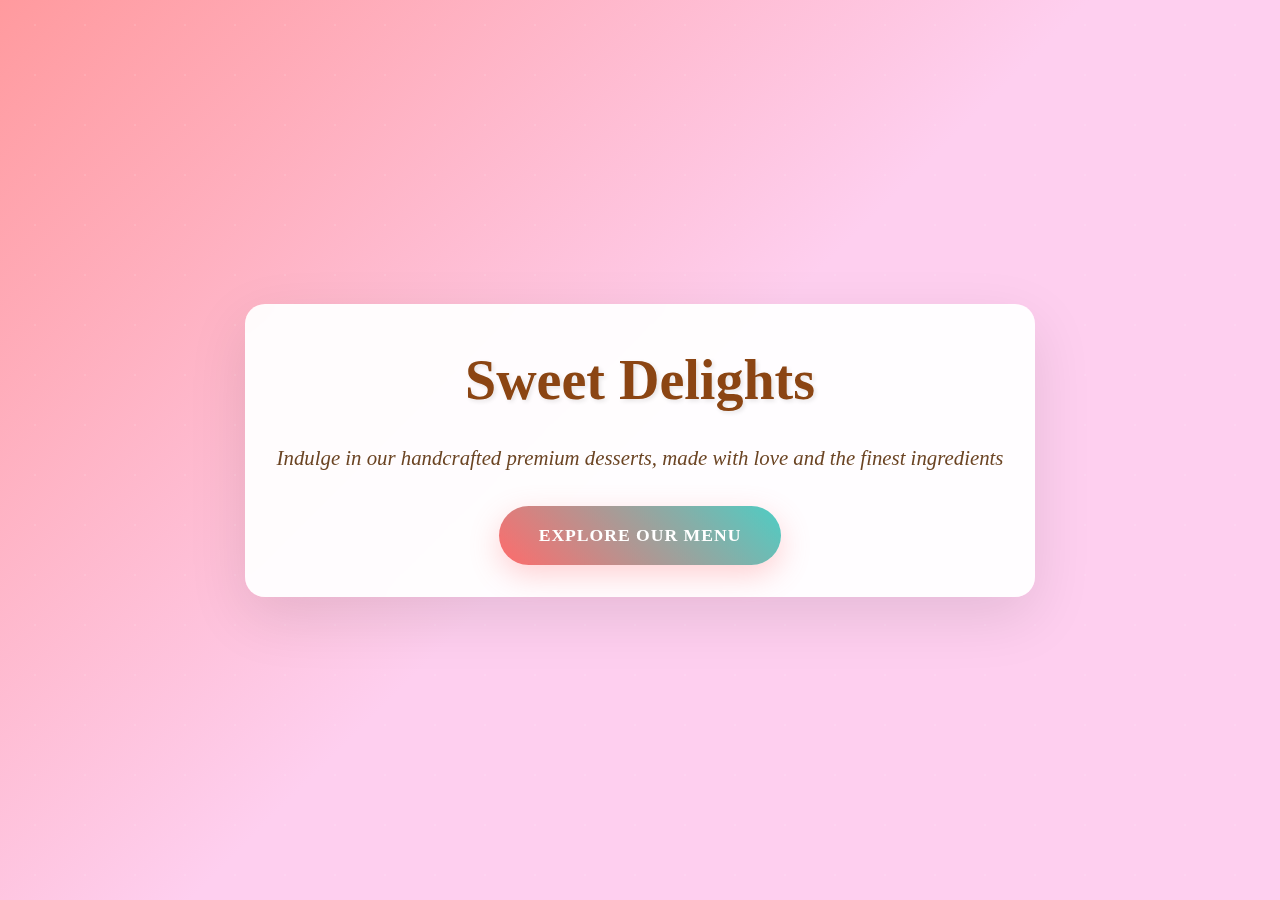
<file: index.html>
<!DOCTYPE html>
<html lang="en">
<head>
    <meta charset="UTF-8">
    <meta name="viewport" content="width=device-width, initial-scale=1.0">
    <title>Desserts Menu Welcome Page.</title>
    <link rel="stylesheet" href="styles.css">
</head>
<body>
    <section class="hero">
        <div class="hero-content">
            <h1>Sweet Delights</h1>
            <p>Indulge in our handcrafted premium desserts, made with love and the finest ingredients</p>
            <a href="menu.html" class="cta-button">Explore Our Menu</a>
        </div>
    </section>
    </body>
    </html>
</file>
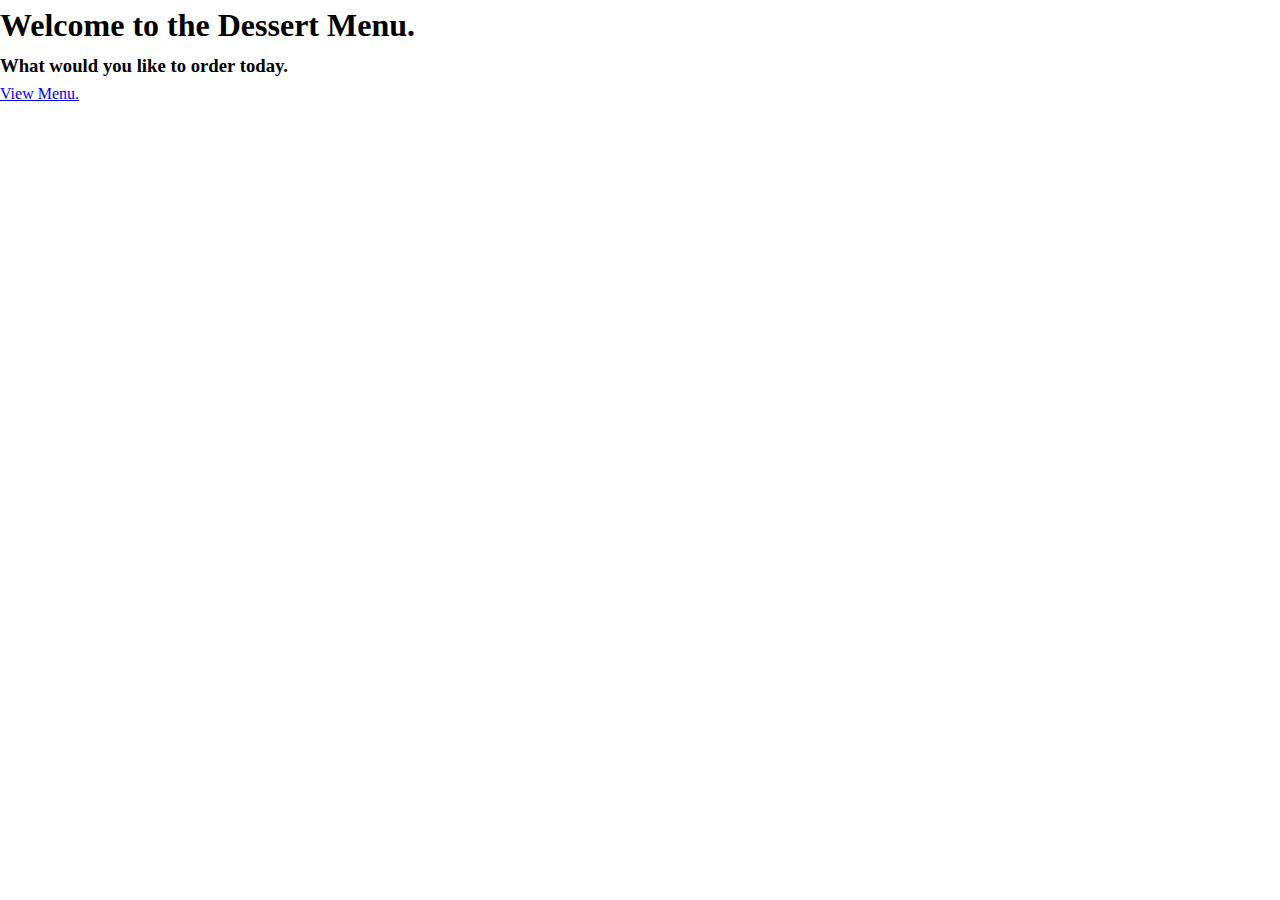
<file: frontpage.html>
<!DOCTYPE html>
<html lang="en">
<head>
    <meta charset="UTF-8">
    <meta name="viewport" content="width=device-width, initial-scale=1.0">
    <title>Desserts Menu Welcome Page.</title>
    <link rel="stylesheet" href="styles.css">
</head>
<body>
    <div class="container">
        <div class="welcome-page">
              <h1>Welcome to the Dessert Menu.</h1>
              <h3>What would you like to order today.</h3>
              <a href="index.html">View Menu.</a>
        </div>
    </div>
    </body>
    </html>
</file>
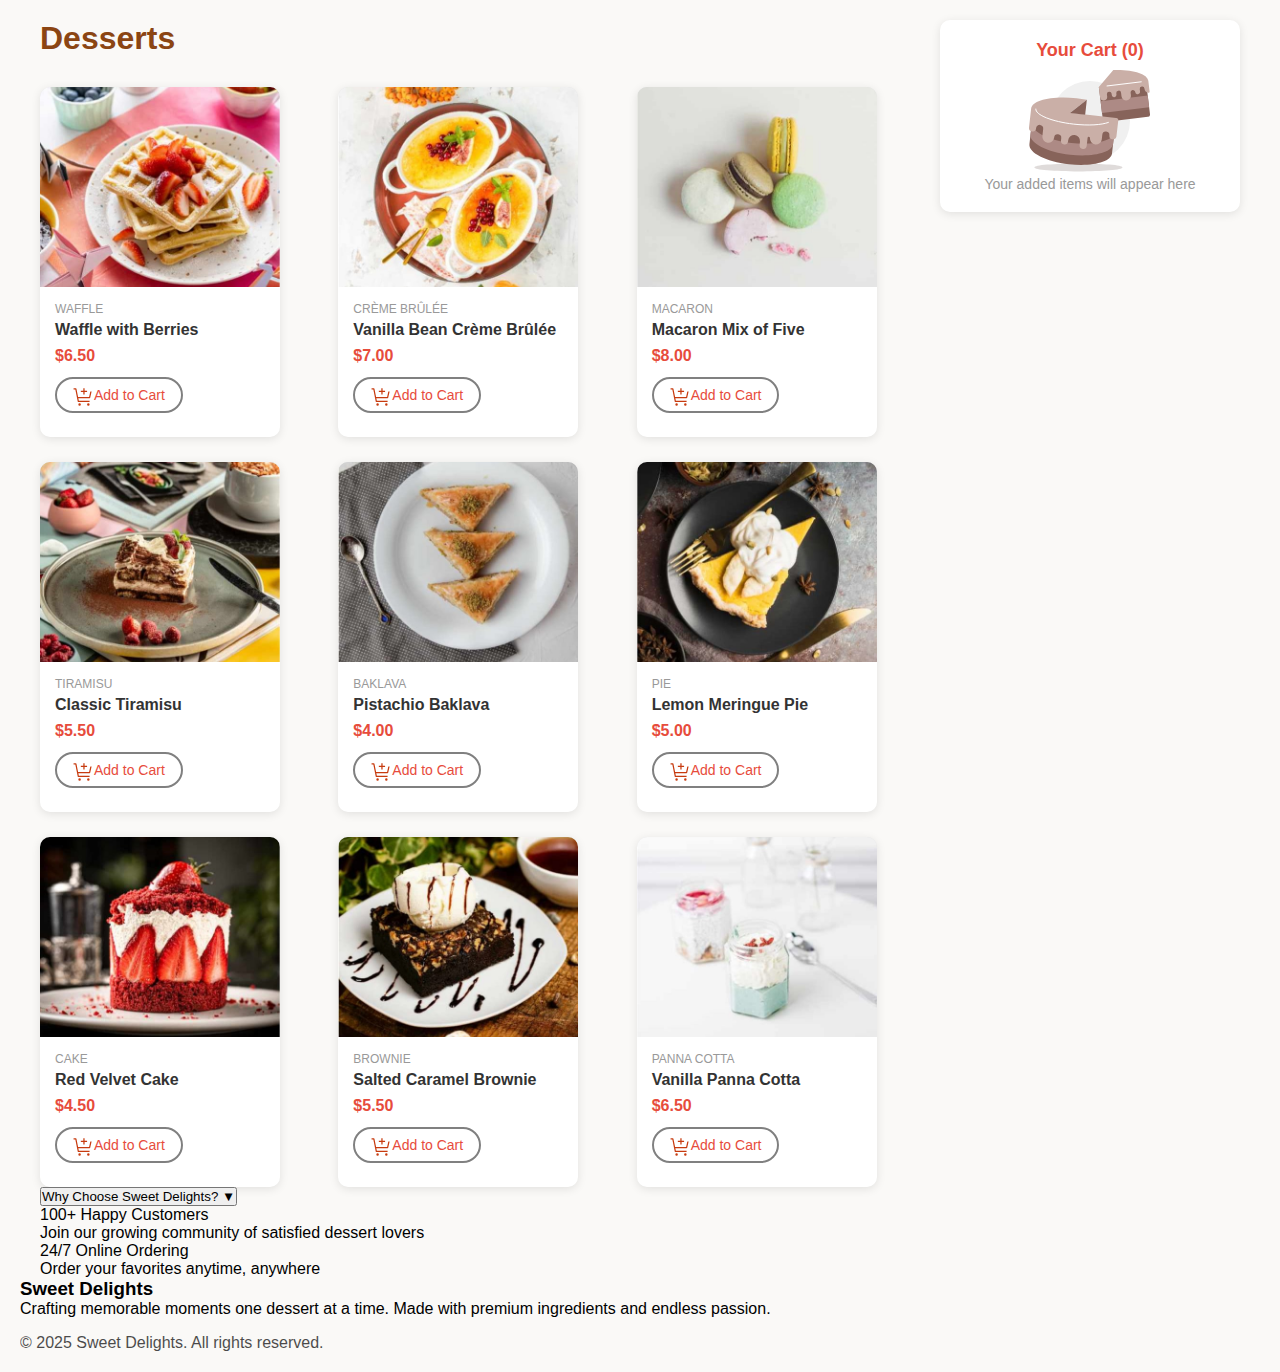
<file: menu.html>
<!DOCTYPE html>
<html lang="en">
<head>
    <meta charset="UTF-8">
    <meta name="viewport" content="width=device-width, initial-scale=1.0">
    <title>Desserts Menu</title>
    <link rel="stylesheet" href="style.css">
</head>
<body>
    <div class="container">
        <div class="desserts-section">
            <h1>Desserts</h1>
            <div class="desserts-grid">
                <div class="dessert-card">
                    <div class="dessert-image" style="background-image: url('./images/image-waffle-desktop.jpg');"></div>
                    <div class="dessert-info">
                        <div class="dessert-category">Waffle</div>
                        <div class="dessert-name">Waffle with Berries</div>
                        <div class="dessert-price">$6.50</div>
                        <button class="add-to-cart-btn">
                            <span class="cart-icon">
                                <img src="./images/icon-add-to-cart.svg"/>
                            </span>
                            Add to Cart
                        </button>
                    </div>
                </div>
                <div class="dessert-card">
                    <div class="dessert-image" style="background-image: url('./images/image-creme-brulee-desktop.jpg');"></div>
                    <div class="dessert-info">
                        <div class="dessert-category">Crème Brûlée</div>
                        <div class="dessert-name">Vanilla Bean Crème Brûlée</div>
                        <div class="dessert-price">$7.00</div>
                        <button class="add-to-cart-btn">
                            <span class="cart-icon">
                                <img src="./images/icon-add-to-cart.svg"/>
                            </span>
                            Add to Cart
                        </button>
                    </div>
                </div>
                <div class="dessert-card">
                    <div class="dessert-image" style="background-image: url('./images/image-macaron-desktop.jpg');"></div>
                    <div class="dessert-info">
                        <div class="dessert-category">Macaron</div>
                        <div class="dessert-name">Macaron Mix of Five</div>
                        <div class="dessert-price">$8.00</div>
                        <button class="add-to-cart-btn">
                            <span class="cart-icon">
                                <img src="./images/icon-add-to-cart.svg"/>
                            </span>
                            Add to Cart
                        </button>
                    </div>
                </div>
                <div class="dessert-card">
                    <div class="dessert-image" style="background-image: url('./images/image-tiramisu-desktop.jpg');"></div>
                    <div class="dessert-info">
                        <div class="dessert-category">Tiramisu</div>
                        <div class="dessert-name">Classic Tiramisu</div>
                        <div class="dessert-price">$5.50</div>
                        <button class="add-to-cart-btn">
                            <span class="cart-icon">
                                <img src="./images/icon-add-to-cart.svg"/>
                            </span>
                            Add to Cart
                        </button>
                    </div>
                </div>
                <div class="dessert-card">
                    <div class="dessert-image" style="background-image: url('./images/image-baklava-desktop.jpg');"></div>
                    <div class="dessert-info">
                        <div class="dessert-category">Baklava</div>
                        <div class="dessert-name">Pistachio Baklava</div>
                        <div class="dessert-price">$4.00</div>
                        <button class="add-to-cart-btn">
                            <span class="cart-icon">
                                <img src="./images/icon-add-to-cart.svg"/>
                            </span>
                            Add to Cart
                        </button>
                    </div>
                </div>
                <div class="dessert-card">
                    <div class="dessert-image" style="background-image: url('./images/image-meringue-desktop.jpg');"></div>
                    <div class="dessert-info">
                        <div class="dessert-category">Pie</div>
                        <div class="dessert-name">Lemon Meringue Pie</div>
                        <div class="dessert-price">$5.00</div>
                        <button class="add-to-cart-btn">
                            <span class="cart-icon">
                                <img src="./images/icon-add-to-cart.svg"/>
                            </span>
                            Add to Cart
                        </button>
                    </div>
                </div>
                <div class="dessert-card">
                    <div class="dessert-image" style="background-image: url('./images/image-cake-desktop.jpg');"></div>
                    <div class="dessert-info">
                        <div class="dessert-category">Cake</div>
                        <div class="dessert-name">Red Velvet Cake</div>
                        <div class="dessert-price">$4.50</div>
                        <button class="add-to-cart-btn">
                            <span class="cart-icon">
                                <img src="./images/icon-add-to-cart.svg"/>
                            </span>
                            Add to Cart
                        </button>
                    </div>
                </div>
                <div class="dessert-card">
                    <div class="dessert-image" style="background-image: url('./images/image-brownie-desktop.jpg');"></div>
                    <div class="dessert-info">
                        <div class="dessert-category">Brownie</div>
                        <div class="dessert-name">Salted Caramel Brownie</div>
                        <div class="dessert-price">$5.50</div>
                        <button class="add-to-cart-btn">
                            <span class="cart-icon">
                                <img src="./images/icon-add-to-cart.svg"/>
                            </span>
                            Add to Cart
                        </button>
                    </div>
                </div>
                <div class="dessert-card">
                    <div class="dessert-image" style="background-image: url('./images/image-panna-cotta-desktop.jpg');"></div>
                    <div class="dessert-info">
                        <div class="dessert-category">Panna Cotta</div>
                        <div class="dessert-name">Vanilla Panna Cotta</div>
                        <div class="dessert-price">$6.50</div>
                        <button class="add-to-cart-btn">
                            <span class="cart-icon">
                                <img src="./images/icon-add-to-cart.svg"/>
                            </span>
                            Add to Cart
                        </button>
                    </div>
                </div>
            </div>
        </div>
        <div class="cart-section">
            <div class="cart-header">
                <h2 class="cart-title">Your Cart (<span id="cart-count">0</span>)</h2>
                <div class="empty-cart active" id="empty-cart">
                    <div class="cart-icon-large">
                        <img src="./images/illustration-empty-cart.svg"/>
                    </div>
                    <p class="cart-message">Your added items will appear here</p>
                </div>
                <div class="cart-content" id="cart-content">
                    <div class="cart-items" id="cart-items"></div>
                    <div class="order-total">
                        <span>Order Total</span>
                        <span class="order-total-price" id="order-total">$0.00</span>
                    </div>
                    <div class="carbon-neutral">
                        <span class="carbon-icon">
                            <img src="./images/icon-carbon-neutral.svg"/>
                        </span>
                        <span>This is a <strong>carbon-neutral</strong> delivery</span>
                    </div>
                    <button class="confirm-order-btn" id="confirm-order-btn">Confirm Order</button>
                </div>
            </div>
        </div>
    </div>
    <div class="modal" id="order-modal">
        <div class="modal-content">
            <div class="confirmation-header">
                <span class="check-icon">
                    <img src="./images/icon-order-confirmed.svg"/>
                </span>
                <h3>Order Confirmed</h3>
                <p>We hope you enjoy your food!</p>
            </div>
            <div class="order-items" id="order-items"></div>
            <div class="order-total">
                <span>Order Total</span>
                <span class="order-total-price" id="modal-order-total">$0.00</span>
            </div>
            <div class="carbon-neutral">
                 <span class="carbon-icon">
                            <img src="./images/icon-carbon-neutral.svg"/>
                        </span>
                <span>This is a <strong>carbon-neutral</strong> delivery</span>
            </div>
            <button class="confirm-order-btn" id="start-new-order-btn">Start New Order</button>
        </div>
    </div>
    <section class="stats-section">
        <div class="container">
            <div class="dropdown-container">
                <button class="dropdown-toggle" onclick="toggleDropdown()">
                    <span>Why Choose Sweet Delights?</span>
                    <span class="dropdown-arrow">▼</span>
                </button>
                <div class="dropdown-content" id="statsDropdown">
                    <div class="stats-grid">
                        <div class="stat-item">
                            <span class="stat-number">100+</span>
                            <span class="stat-label">Happy Customers</span>
                            <p class="stat-description">Join our growing community of satisfied dessert lovers</p>
                        </div>
                        <!-- <div class="stat-item">
                            <span class="stat-number">15+</span>
                            <span class="stat-label">Unique Desserts</span>
                            <p class="stat-description">From classic favorites to innovative creations</p>
                        </div>
                        <div class="stat-item">
                            <span class="stat-number">5★</span>
                            <span class="stat-label">Average Rating</span>
                            <p class="stat-description">Consistently rated excellent by our customers</p>
                        </div> -->
                        <div class="stat-item">
                            <span class="stat-number">24/7</span>
                            <span class="stat-label">Online Ordering</span>
                            <p class="stat-description">Order your favorites anytime, anywhere</p>
                        </div>
                    </div>
                </div>
            </div>
        </div>
    </section>
    <footer>
        <div class="footer-content">
            <h3>Sweet Delights</h3>
            <p>Crafting memorable moments one dessert at a time. Made with premium ingredients and endless passion.</p>
            <p style="margin-top: 1rem; opacity: 0.7;">© 2025 Sweet Delights. All rights reserved.</p>
        </div>
    </footer>

    <script src="script.js"></script>
</body>
</html>
</file>
<file: styles.css>
* {
            margin: 0;
            padding: 0;
            box-sizing: border-box;
        }

        body {
            font-family: 'Georgia', serif;
            line-height: 1.6;
            overflow-x: hidden;
        }

        .hero {
            height: 100vh;
            background: linear-gradient(135deg, #ff9a9e 0%, #fecfef 50%, #fecfef 100%);
            display: flex;
            align-items: center;
            justify-content: center;
            text-align: center;
            position: relative;
            overflow: hidden;
        }

        .hero::before {
            content: '';
            position: absolute;
            top: -50%;
            left: -50%;
            width: 200%;
            height: 200%;
            background: radial-gradient(circle, rgba(255,255,255,0.1) 1px, transparent 1px);
            background-size: 50px 50px;
            animation: float 20s ease-in-out infinite;
        }

        @keyframes float {
            0%, 100% { transform: translateY(0px) rotate(0deg); }
            50% { transform: translateY(-20px) rotate(180deg); }
        }

        .hero-content {
            z-index: 2;
            max-width: 800px;
            padding: 2rem;
            background: rgba(255, 255, 255, 0.95);
            border-radius: 20px;
            box-shadow: 0 20px 60px rgba(0, 0, 0, 0.1);
            backdrop-filter: blur(10px);
            transform: translateY(0);
            animation: slideUp 1.5s ease-out;
        }

        @keyframes slideUp {
            from {
                opacity: 0;
                transform: translateY(50px);
            }
            to {
                opacity: 1;
                transform: translateY(0);
            }
        }

        .hero h1 {
            font-size: 3.5rem;
            color: #8B4513;
            margin-bottom: 1rem;
            text-shadow: 2px 2px 4px rgba(0, 0, 0, 0.1);
            animation: glow 2s ease-in-out infinite alternate;
        }

        @keyframes glow {
            from { text-shadow: 2px 2px 4px rgba(0, 0, 0, 0.1); }
            to { text-shadow: 2px 2px 20px rgba(139, 69, 19, 0.3); }
        }

        .hero p {
            font-size: 1.3rem;
            color: #6B4423;
            margin-bottom: 2rem;
            font-style: italic;
        }

        .cta-button {
            display: inline-block;
            padding: 15px 40px;
            background: linear-gradient(45deg, #FF6B6B, #4ECDC4);
            color: white;
            text-decoration: none;
            border-radius: 50px;
            font-size: 1.1rem;
            font-weight: bold;
            transition: all 0.3s ease;
            box-shadow: 0 10px 30px rgba(255, 107, 107, 0.3);
            text-transform: uppercase;
            letter-spacing: 1px;
        }

        .cta-button:hover {
            transform: translateY(-5px);
            box-shadow: 0 15px 40px rgba(255, 107, 107, 0.4);
            background: linear-gradient(45deg, #FF5252, #26C6DA);
        }
</file>
<file: style.css>
* {
    margin: 0;
    padding: 0;
    box-sizing: border-box;
}

body {
    font-family: Arial, sans-serif;
    background-color: rgb(250, 249, 247);
    padding: 20px;
}

.container {
    max-width: 1200px;
    margin: 0 auto;
    display: flex;
    gap: 30px;
}

.desserts-section {
    flex: 1;
}

.desserts-section h1 {
    font-size: 2rem;
    color: #8B4513;
    margin-bottom: 30px;
    font-weight: bold;
}

.desserts-grid {
    display: grid;
    grid-template-columns: repeat(3, 1fr);
    gap: 25px;
}

.dessert-card {
    background: white;
    border-radius: 10px;
    overflow: hidden;
    width: 100%;
    height: 350px;
    max-width: 240px;
    box-shadow: 0 2px 10px rgba(0,0,0,0.1);
    transition: transform 0.3s ease;
}

.dessert-card:hover {
    transform: translateY(-5px);
}

.dessert-image {
    width: 100%;
    height: 200px;
    max-width: 240px;
    background-color: #e0e0e0;
    background-size: cover;
    background-position: center;
    background-repeat: no-repeat;
}

.dessert-info {
    padding: 15px;
}

.dessert-category {
    font-size: 12px;
    color: #999;
    text-transform: uppercase;
    margin-bottom: 5px;
}

.dessert-name {
    font-size: 16px;
    font-weight: bold;
    color: #333;
    margin-bottom: 8px;
}

.dessert-price {
    font-size: 16px;
    color: #e74c3c;
    font-weight: bold;
    margin-bottom: 12px;
}

.add-to-cart-btn {
    background: white;
    border: 2px solid gray;
    color: #e74c3c;
    padding: 8px 16px;
    border-radius: 25px;
    cursor: pointer;
    font-size: 14px;
    display: flex;
    align-items: center;
    gap: 5px;
    transition: all 0.3s ease;
    top: 220px;
}

.add-to-cart-btn:hover {
    background: #e74c3c;
    color: white;
}

.add-to-cart-btn:hover .cart-icon {
    color: white;
}

.add-to-cart-btn.in-cart {
    padding: 5px;
    justify-content: space-between;
}

.cart-icon {
    width: 16px;
    height: 16px;
}

.cart-section {
    width: 300px;
}

.cart-header {
    background: white;
    padding: 20px;
    border-radius: 10px;
    box-shadow: 0 2px 10px rgba(0,0,0,0.1);
    text-align: center;
}

.cart-title {
    font-size: 18px;
    color: #e74c3c;
    margin-bottom: 20px;
}

.cart-icon-large {
    width: 80px;
    height: 80px;
    background-color: #f0f0f0;
    border-radius: 50%;
    margin: 0 auto 15px;
    display: flex;
    align-items: center;
    justify-content: center;
    color: #999;
}

.cart-message {
    color: #999;
    font-size: 14px;
}

.cart-items {
    margin-top: 20px;
}

.cart-item {
    background: #f9f9f9;
    padding: 15px;
    margin-bottom: 10px;
    border-radius: 8px;
    display: flex;
    justify-content: space-between;
    align-items: center;
    border-bottom: 1px solid #e0e0e0;
}

.cart-item-info {
    flex: 1;
}

.cart-item-name {
    font-weight: bold;
    font-size: 14px;
    margin-bottom: 8px;
    color: #333;
}

.cart-item-details {
    display: flex;
    align-items: center;
    gap: 10px;
    font-size: 14px;
}

.cart-item-quantity {
    color: #e74c3c;
    font-weight: bold;
}

.cart-item-unit-price {
    color: #999;
    text-decoration: line-through;
}

.cart-item-total {
    color: #333;
    font-weight: bold;
}

.remove-item {
    background: none;
    border: 2px solid #ccc;
    border-radius: 50%;
    width: 20px;
    height: 20px;
    cursor: pointer;
    display: flex;
    align-items: center;
    justify-content: center;
    font-size: 12px;
    color: #999;
    transition: all 0.3s ease;
}

.remove-item:hover {
    border-color: #e74c3c;
    color: #e74c3c;
}

.quantity-btn {
    background: #e74c3c;
    border: none;
    border-radius: 50%;
    width: 30px;
    height: 30px;
    color: white;
    cursor: pointer;
    display: flex;
    align-items: center;
    justify-content: center;
    font-size: 18px;
    transition: all 0.3s ease;
}

.quantity-btn:hover {
    background: #c0392b;
}

.quantity-display {
    background: #e74c3c;
    color: white;
    padding: 5px 15px;
    border-radius: 15px;
    font-weight: bold;
    min-width: 30px;
    text-align: center;
}

.order-total {
    margin-top: 20px;
    padding-top: 15px;
    border-top: 2px solid #e0e0e0;
    display: flex;
    justify-content: space-between;
    align-items: center;
    font-size: 18px;
    font-weight: bold;
}

.order-total-price {
    font-size: 24px;
    color: #333;
}

.carbon-neutral {
    margin-top: 15px;
    padding: 10px;
    background: #f0f8f0;
    border-radius: 5px;
    display: flex;
    align-items: center;
    gap: 8px;
    font-size: 12px;
    color: #2d5a2d;
}

.carbon-icon {
    color: #4CAF50;
}

.confirm-order-btn {
    width: 100%;
    background: #8B4513;
    color: white;
    border: none;
    padding: 15px;
    border-radius: 25px;
    font-size: 16px;
    font-weight: bold;
    cursor: pointer;
    margin-top: 20px;
    transition: all 0.3s ease;
}

.confirm-order-btn:hover {
    background: #6d3410;
}

.empty-cart {
    text-align: center;
    display: none;
}

.cart-content {
    display: none;
}

.cart-content.active {
    display: block;
}

.empty-cart.active {
    display: block;
}

.modal {
    display: none;
    position: fixed;
    top: 0;
    left: 0;
    width: 100%;
    height: 100%;
    background: rgba(0, 0, 0, 0.5);
    align-items: center;
    justify-content: center;
    z-index: 1000;
}

.modal-content {
    background: white;
    padding: 20px;
    border-radius: 10px;
    width: 300px;
    text-align: center;
    box-shadow: 0 2px 10px rgba(0,0,0,0.1);
}

.confirmation-header {
    margin-bottom: 20px;
}

.check-icon {
    font-size: 24px;
    color: #2ecc71;
    margin-bottom: 10px;
}

.order-items div {
    display: flex;
    justify-content: space-between;
    padding: 10px 0;
    border-bottom: 1px solid #eee;
}

@media (max-width: 768px) {
    .container {
        flex-direction: column;
    }
    .desserts-grid {
        grid-template-columns: repeat(2, 1fr);
    }
    .cart-section {
        width: 100%;
    }
}

@media (max-width: 480px) {
    .desserts-grid {
        grid-template-columns: 1fr;
    }
}
</file>
